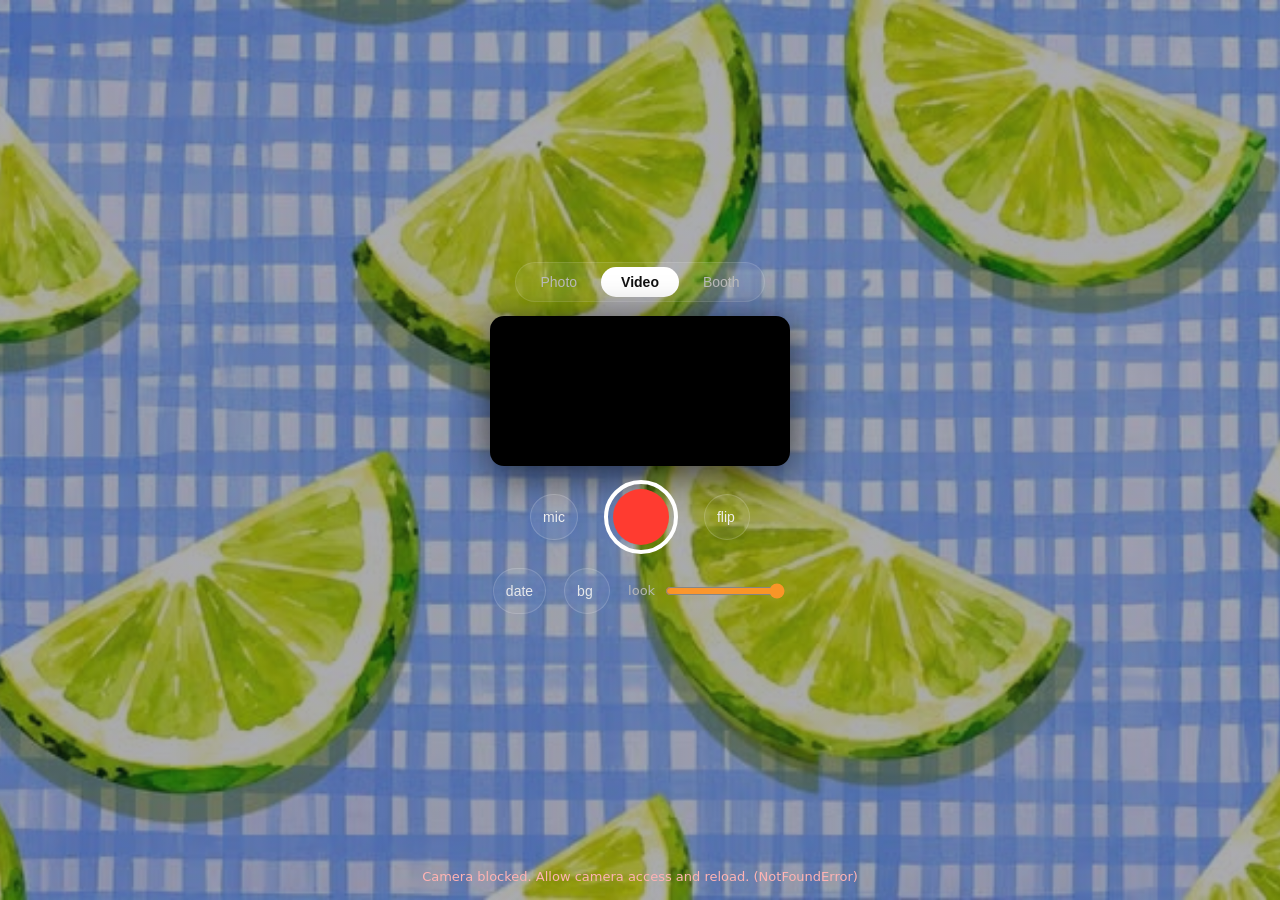
<file: index.html>
<!DOCTYPE html>
<html lang="en">
<head>
  <meta charset="UTF-8" />
  <meta name="viewport" content="width=device-width, initial-scale=1, viewport-fit=cover, user-scalable=no" />
  <title>ProCCD Cam</title>
  <meta name="theme-color" content="#0a0a0a" />
  <link rel="manifest" href="./manifest.webmanifest" />
  <!-- iOS "Add to Home Screen" support -->
  <meta name="apple-mobile-web-app-capable" content="yes" />
  <meta name="apple-mobile-web-app-status-bar-style" content="black-translucent" />
  <meta name="apple-mobile-web-app-title" content="ProCCD" />
  <link rel="apple-touch-icon" href="./icons/icon-180.png" />
  <link rel="preconnect" href="https://fonts.googleapis.com" />
  <link rel="preconnect" href="https://fonts.gstatic.com" crossorigin />
  <link href="https://fonts.googleapis.com/css2?family=Caveat:wght@700&display=swap" rel="stylesheet" />
  <link rel="stylesheet" href="./style.css" />
</head>
<body>
  <!-- hidden pipeline elements -->
  <video id="cam" playsinline muted autoplay></video>
  <canvas id="gl"></canvas>

  <main>
    <!-- mode switch -->
    <div class="modebar">
      <button id="modePhoto" class="mode">Photo</button>
      <button id="modeVideo" class="mode active">Video</button>
      <button id="modeBooth" class="mode">Booth</button>
    </div>

    <!-- the visible, recorded surface -->
    <canvas id="view"></canvas>
    <div id="timer" hidden>● 00:00</div>
    <div id="zoom" hidden>1.0×</div>
    <div id="status"></div>

    <div class="controls">
      <button id="mute"  class="chip label" title="Mute mic">mic</button>
      <button id="record" class="rec" title="Record"><span></span></button>
      <button id="flip"  class="chip label" title="Flip camera">flip</button>
    </div>

    <div class="controls sub">
      <button id="stamp" class="chip label" title="Toggle date/time">date</button>
      <button id="bgBtn" class="chip label" title="Change background">bg</button>
      <label class="slider">look
        <input id="intensity" type="range" min="0" max="1" step="0.01" value="1" />
      </label>
    </div>

    <!-- background picker strip (thumbnails injected by app.js) -->
    <div id="bgPanel"></div>
  </main>

  <!-- photo-booth overlays -->
  <div id="count" hidden>3</div>
  <div id="flash" hidden></div>

  <!-- post-capture preview (photo or video) -->
  <div id="result" class="sheet">
    <video id="resultVideo" controls playsinline hidden></video>
    <img id="resultImage" alt="captured photo" hidden />
    <div class="sheet-actions">
      <button id="discard" class="chip">Retake</button>
      <button id="decorate" class="chip">Decorate</button>
      <button id="save" class="rec-save">Save</button>
    </div>
    <p class="hint">tap the preview (or anywhere) to go back to the camera</p>
  </div>

  <!-- decorate editor: photo on a card + stickers -->
  <div id="editor">
    <div class="ed-bar">
      <button id="edBack" class="chip">←</button>
      <span class="ed-title">decorate</span>
      <button id="edSave" class="rec-save">Save</button>
    </div>
    <div id="edWrap"><div id="stage"></div></div>
    <div class="ed-tabs">
      <button id="tabTpl" class="ed-tab active">templates</button>
      <button id="tabStk" class="ed-tab">stickers</button>
      <button id="tabBg" class="ed-tab">background</button>
    </div>
    <div id="trayTpl" class="tpl-wrap">
      <div class="tpl-fam">
        <button id="famScrap" class="tpl-fam-btn active">scrapbook</button>
        <button id="famMood" class="tpl-fam-btn">moody</button>
      </div>
      <div id="trayTplList" class="ed-tray"></div>
    </div>
    <div id="trayStk" class="ed-tray" hidden></div>
    <div id="trayBg" class="ed-tray" hidden></div>
    <p class="hint">drag to move · pinch or corner-drag to resize &amp; rotate · × to remove</p>
  </div>

  <script type="module" src="./app.js"></script>
</body>
</html>
</file>
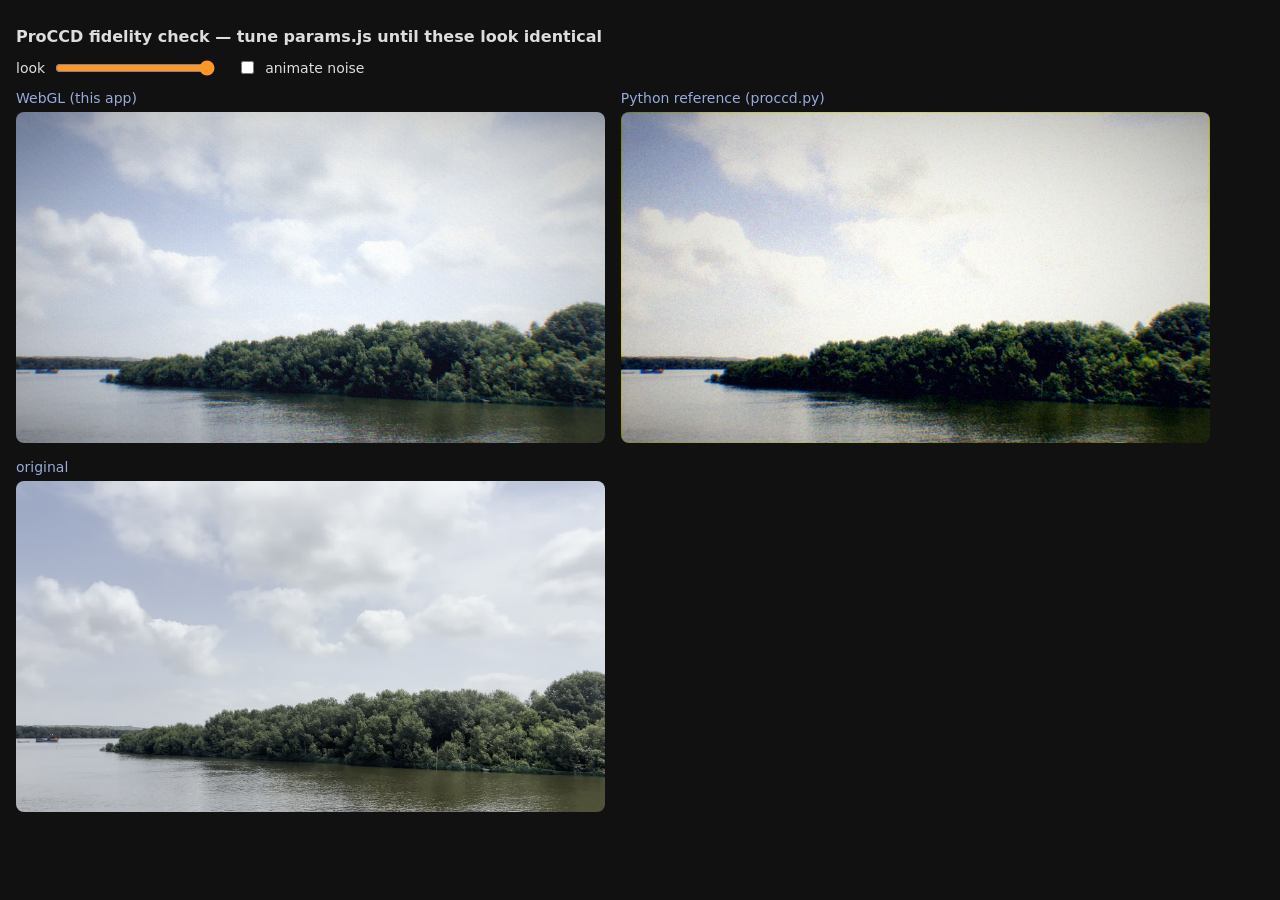
<file: test.html>
<!DOCTYPE html>
<html lang="en">
<head>
  <meta charset="UTF-8" />
  <meta name="viewport" content="width=device-width, initial-scale=1" />
  <title>ProCCD — fidelity check (WebGL vs Python)</title>
  <style>
    body { margin: 0; background: #111; color: #ddd; font: 14px system-ui, sans-serif; padding: 16px; }
    h1 { font-size: 16px; font-weight: 600; }
    .row { display: flex; flex-wrap: wrap; gap: 16px; align-items: flex-start; }
    figure { margin: 0; }
    figcaption { color: #9ad; margin-bottom: 6px; }
    canvas, img { max-width: 46vw; border-radius: 8px; background: #000; display: block; }
    .ctl { margin: 12px 0; display: flex; gap: 20px; align-items: center; flex-wrap: wrap; }
    label { display: inline-flex; gap: 8px; align-items: center; }
    input[type=range] { width: 160px; accent-color: #ff9628; }
    #err { color: #ff8a8a; white-space: pre-wrap; }
  </style>
</head>
<body>
  <h1>ProCCD fidelity check — tune params.js until these look identical</h1>
  <div class="ctl">
    <label>look <input id="intensity" type="range" min="0" max="1" step="0.01" value="1" /></label>
    <label><input id="shimmer" type="checkbox" /> animate noise</label>
    <span id="err"></span>
  </div>
  <div class="row">
    <figure>
      <figcaption>WebGL (this app)</figcaption>
      <canvas id="view"></canvas>
    </figure>
    <figure>
      <figcaption>Python reference (proccd.py)</figcaption>
      <img id="ref" src="./samples/sample_proccd.jpg" alt="python reference" />
    </figure>
    <figure>
      <figcaption>original</figcaption>
      <img id="orig" src="./samples/sample.jpg" alt="original" />
    </figure>
  </div>

  <canvas id="gl" style="display:none"></canvas>

  <script type="module">
    import { PARAMS, scaleParams } from './params.js';
    import { ProCCDFilter } from './filter.js';

    const glCanvas = document.getElementById('gl');
    const view = document.getElementById('view');
    const ctx = view.getContext('2d');
    const errEl = document.getElementById('err');
    let filter, intensity = 1, animate = false;

    const img = new Image();
    img.onload = () => {
      try { filter = new ProCCDFilter(glCanvas); }
      catch (e) { errEl.textContent = e.message; return; }
      let w = img.naturalWidth, h = img.naturalHeight;
      const s = Math.min(1, 1280 / Math.max(w, h));
      w = Math.round(w * s) & ~1; h = Math.round(h * s) & ~1;
      view.width = w; view.height = h;
      filter.baseShort = PARAMS.downres_short_side;
      filter.resize(w, h);
      render();
    };
    img.src = './samples/sample.jpg';

    function render() {
      const t = animate ? performance.now() / 1000 : 0;
      filter.render(img, scaleParams(PARAMS, intensity), t);
      ctx.drawImage(glCanvas, 0, 0, view.width, view.height);
      if (animate) requestAnimationFrame(render);
    }
    document.getElementById('intensity').oninput = e => { intensity = +e.target.value; if (!animate) render(); };
    document.getElementById('shimmer').onchange = e => { animate = e.target.checked; if (animate) render(); };
  </script>
</body>
</html>
</file>
<file: style.css>
:root { --orange: #ff9628; --bg: #0a0a0a; }
* { box-sizing: border-box; -webkit-tap-highlight-color: transparent; }
html, body {
  margin: 0; height: 100%; background: var(--bg); color: #eee;
  font: 15px/1.4 -apple-system, system-ui, sans-serif;
  overflow: hidden; overscroll-behavior: none;
}
/* patterned background for the camera UI (dark tint keeps controls legible).
   JS overrides this with the user's chosen background from BGS. */
body {
  background:
    linear-gradient(rgba(8, 10, 24, 0.34), rgba(8, 10, 24, 0.34)),
    url('./assets/bg1.jpg') center / cover no-repeat;
}
/* hidden pipeline stages */
#cam, #gl { position: absolute; width: 1px; height: 1px; opacity: 0; pointer-events: none; left: -10px; }

main {
  height: 100dvh; display: flex; flex-direction: column; align-items: center;
  justify-content: center; gap: 14px; padding: env(safe-area-inset-top) 12px 24px;
}
#view {
  max-width: 100%; max-height: 66dvh; border-radius: 14px;
  background: #000; box-shadow: 0 8px 40px #000a; object-fit: contain;
  touch-action: none;   /* let pinch-to-zoom work without the page interfering */
}
#zoom {
  position: fixed; top: calc(env(safe-area-inset-top) + 14px); right: 16px;
  color: #fff; font-weight: 700; font-size: 14px; font-variant-numeric: tabular-nums;
  background: #000a; padding: 5px 12px; border-radius: 999px; backdrop-filter: blur(4px);
}
#zoom[hidden] { display: none; }
#timer {
  position: fixed; top: calc(env(safe-area-inset-top) + 14px); left: 50%;
  transform: translateX(-50%); color: #fff; font-weight: 700; font-size: 16px;
  font-variant-numeric: tabular-nums; letter-spacing: .5px;
  background: #ff3b30; padding: 5px 16px; border-radius: 999px;
  box-shadow: 0 0 0 0 #ff3b3080; animation: pulse 1.2s ease-out infinite;
}
@keyframes pulse {
  0%   { box-shadow: 0 0 0 0 #ff3b3070; }
  100% { box-shadow: 0 0 0 14px #ff3b3000; }
}

/* Photo / Video mode switch */
.modebar {
  display: flex; gap: 4px; background: #ffffff12; border: 1px solid #ffffff1f;
  border-radius: 999px; padding: 4px;
}
.mode {
  border: none; background: transparent; color: #bbb;
  padding: 7px 20px; border-radius: 999px; font-size: 14px; cursor: pointer;
}
.mode.active { background: #fff; color: #111; font-weight: 600; }

/* white shutter in photo mode */
.rec.photo span { background: #fff; border-radius: 50%; }

/* unmistakable "recording" border on the preview */
#view.rec-on { outline: 3px solid #ff3b30; outline-offset: -3px; }

/* background picker */
#bgPanel {
  display: none; gap: 8px; max-width: 100%; overflow-x: auto; padding: 6px 4px;
  scrollbar-width: none;
}
#bgPanel.open { display: flex; }
#bgPanel::-webkit-scrollbar { display: none; }
.bg-thumb {
  flex: 0 0 auto; width: 40px; height: 40px; border-radius: 10px; cursor: pointer;
  border: 2px solid #ffffff33; background-size: cover; background-position: center;
}
.bg-thumb.active { border-color: var(--orange); box-shadow: 0 0 0 2px var(--orange); }

/* photo-booth countdown + capture flash */
#count {
  position: fixed; inset: 0; display: flex; align-items: center; justify-content: center;
  font-size: 22vh; font-weight: 800; color: #fff; text-shadow: 0 4px 30px #000a;
  pointer-events: none; z-index: 20;
}
#flash {
  position: fixed; inset: 0; background: #fff; z-index: 21; pointer-events: none;
}
#count[hidden], #flash[hidden] { display: none; }
#status {
  position: fixed; bottom: 14px; left: 12px; right: 12px; text-align: center;
  color: #ffb3b3; font-size: 13px;
}

.controls { display: flex; align-items: center; justify-content: center; gap: 26px; }
.controls.sub { gap: 18px; opacity: .95; }

.rec {
  width: 74px; height: 74px; border-radius: 50%; border: 4px solid #fff;
  background: transparent; padding: 0; cursor: pointer; display: grid; place-items: center;
}
.rec span {
  width: 56px; height: 56px; border-radius: 50%; background: #ff3b30;
  transition: all .18s ease;
}
.rec.recording span { width: 30px; height: 30px; border-radius: 8px; }
.rec.busy { opacity: .5; pointer-events: none; }   /* during booth countdown */

.chip {
  min-width: 46px; height: 46px; padding: 0 12px; border-radius: 999px;
  border: 1px solid #ffffff2a; background: #ffffff12; color: #eee;
  font-size: 18px; cursor: pointer; display: inline-flex; align-items: center; gap: 6px;
}
.chip.label { font-size: 14px; }
.chip.off { opacity: .4; }

.slider {
  display: inline-flex; align-items: center; gap: 8px; font-size: 13px; color: #bbb;
}
.slider input { accent-color: var(--orange); width: 120px; }

/* post-record sheet */
.sheet {
  position: fixed; inset: 0; background: #000e; backdrop-filter: blur(6px);
  display: none; flex-direction: column; align-items: center; justify-content: center;
  gap: 16px; padding: 20px; z-index: 10;
}
.sheet.open { display: flex; }   /* class-based, so hiding is rock-solid */
.sheet video, .sheet img { max-width: 100%; max-height: 72dvh; border-radius: 14px; background: #000; }
.sheet-actions { display: flex; gap: 14px; }
.hint { color: #888; font-size: 12px; margin: 2px 0 0; }
.rec-save {
  padding: 12px 26px; border-radius: 999px; border: none; cursor: pointer;
  background: var(--orange); color: #1a1000; font-weight: 700; font-size: 16px;
}

/* ---------------- decorate editor ---------------- */
#editor {
  position: fixed; inset: 0; z-index: 30; display: none; flex-direction: column;
  background: #0d0d10;
}
#editor.open { display: flex; }
.ed-bar {
  display: flex; align-items: center; justify-content: space-between; gap: 10px;
  padding: calc(env(safe-area-inset-top) + 8px) 12px 6px;
}
.ed-bar .rec-save { padding: 9px 20px; font-size: 15px; }
.ed-title { color: #eee; font-weight: 600; }
#edWrap { flex: 1; display: flex; align-items: center; justify-content: center; overflow: hidden; padding: 6px; }
#stage {
  position: relative; overflow: hidden; border-radius: 10px; background: #fbf7ef;
  box-shadow: 0 10px 40px #000a; touch-action: none;
}
.layer { position: absolute; touch-action: none; will-change: transform; cursor: grab; }
.layer-vis {
  display: block; width: 100%; height: auto; pointer-events: none;
  -webkit-user-select: none; user-select: none; -webkit-user-drag: none;
}
.layer.sel { outline: 2px dashed #ffffffcc; outline-offset: 2px; }
.layer .del, .layer .hnd {
  position: absolute; width: 30px; height: 30px; border-radius: 50%; border: 2px solid #fff;
  color: #fff; font-size: 14px; line-height: 1; display: none;
  align-items: center; justify-content: center; cursor: pointer; padding: 0;
}
.layer.sel .del, .layer.sel .hnd { display: flex; }
.layer .del { top: 0; left: 0; background: #ff3b30; }
.layer .hnd { bottom: 0; right: 0; background: #2b2b2eee; cursor: nwse-resize; }

.ed-tabs { display: flex; gap: 8px; justify-content: center; padding: 4px; }
.ed-tab {
  border: none; background: #ffffff14; color: #bbb;
  padding: 7px 16px; border-radius: 999px; font-size: 13px; cursor: pointer;
}
.ed-tab.active { background: #fff; color: #111; font-weight: 600; }
.ed-tray {
  display: flex; gap: 10px; overflow-x: auto; touch-action: pan-x;
  padding: 8px 12px calc(env(safe-area-inset-bottom) + 4px); scrollbar-width: none;
}
.ed-tray::-webkit-scrollbar { display: none; }
.ed-tray[hidden] { display: none; }
.stk-thumb {
  flex: 0 0 auto; width: 62px; height: 62px; border-radius: 12px; cursor: pointer;
  background: #ffffff10; border: 1px solid #ffffff1f; padding: 6px;
  display: flex; align-items: center; justify-content: center;
}
.stk-thumb img { max-width: 100%; max-height: 100%; object-fit: contain; }
.bg-opt {
  flex: 0 0 auto; width: 52px; height: 66px; border-radius: 10px; cursor: pointer;
  background-size: cover; background-position: center; border: 2px solid #ffffff33;
}
.bg-opt.none {
  background: #fbf7ef; color: #999; font-size: 11px;
  display: flex; align-items: center; justify-content: center;
}
.bg-opt.active { border-color: var(--orange); box-shadow: 0 0 0 2px var(--orange); }
.tpl-wrap[hidden] { display: none; }
.tpl-fam { display: flex; gap: 6px; justify-content: center; padding: 2px 12px 6px; }
.tpl-fam-btn {
  border: none; background: #ffffff10; color: #999;
  padding: 5px 14px; border-radius: 999px; font-size: 12px; cursor: pointer;
}
.tpl-fam-btn.active { background: #ffffff28; color: #fff; }
.tpl-thumb {
  flex: 0 0 auto; width: 64px; height: 80px; border-radius: 10px; cursor: pointer;
  background-size: cover; background-position: center; border: 2px solid #ffffff33;
  position: relative; display: flex; align-items: flex-end; padding: 0;
}
.tpl-thumb:active { border-color: var(--orange); }
.tpl-label {
  width: 100%; font-size: 10px; color: #fff; text-align: center;
  background: #000a; border-radius: 0 0 8px 8px; padding: 3px 0; text-transform: capitalize;
}
</file>
